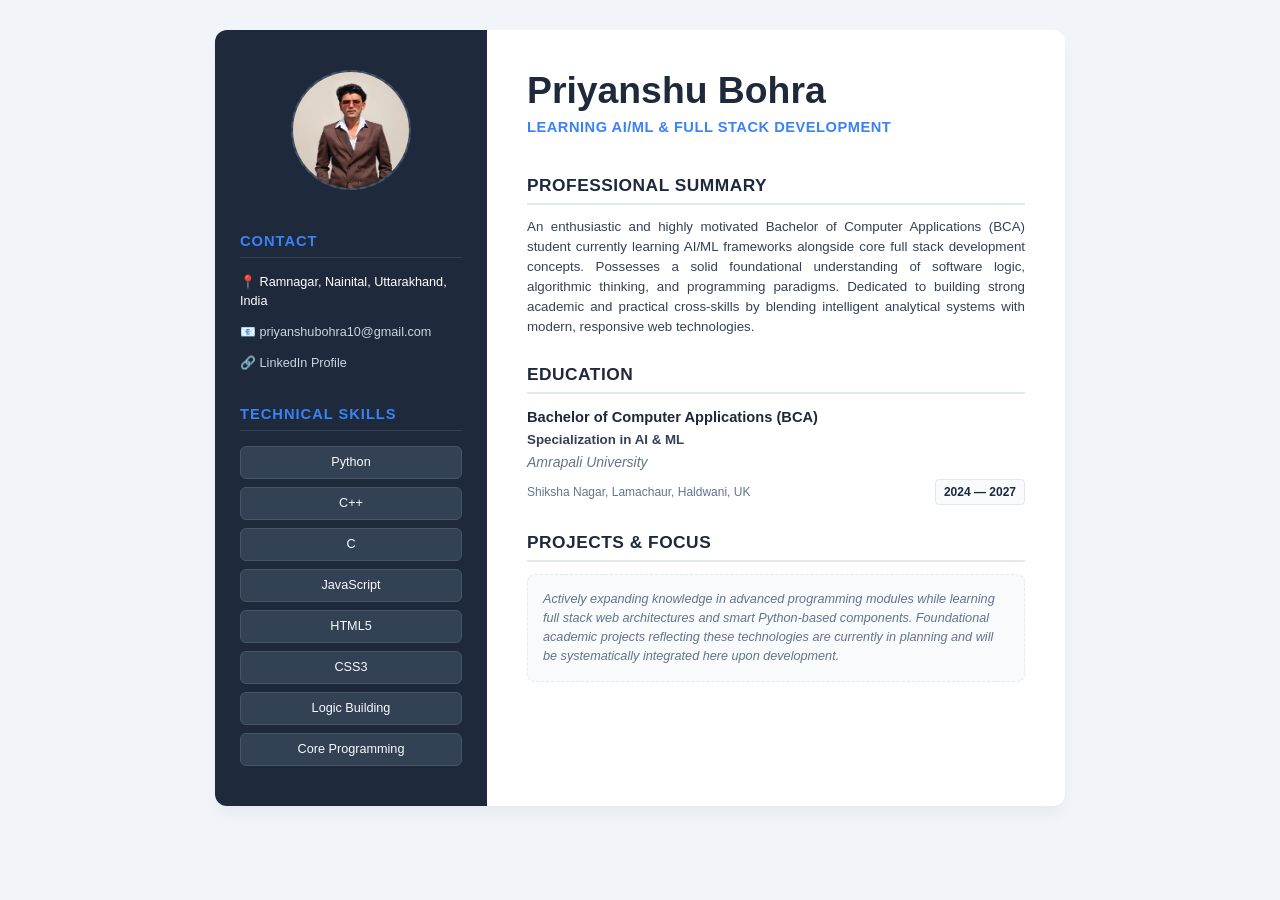
<file: index.html>
<!DOCTYPE html>
<html lang="en">

<head>
    <meta charset="UTF-8">
    <meta name="viewport" content="width=device-width, initial-scale=1.0">
    <title>Priyanshu Bohra - Resume</title>
    <link rel="stylesheet" href="style.css">
</head>

<body>

    <div class="resume-container">
        <!-- Left Sidebar (Photo, Contact & Skills) -->
        <aside class="sidebar">
            <!-- Photo Section -->
            <div class="profile-photo-container">
                <div class="photo-box">
                    <img src="priyanshuBohra.png" alt="Priyanshu Bohra" class="profile-img" onerror="this.style.display='none';">
                    <span class="photo-placeholder-text">ADD PHOTO</span>
                </div>
            </div>

            <div class="sidebar-section">
                <h3>Contact</h3>
                <ul class="contact-list">
                    <li>📍 Ramnagar, Nainital, Uttarakhand, India</li>
                    <li>📧 <a href="mailto:priyanshubohra10@gmail.com">priyanshubohra10@gmail.com</a></li>
                    <li>🔗 <a href="https://www.linkedin.com/in/priyanshu-bohra-50b60b409" target="_blank">LinkedIn
                            Profile</a></li>
                </ul>
            </div>

            <div class="sidebar-section">
                <h3>Technical Skills</h3>
                <div class="skills-vertical">
                    <span class="skill-tag">Python</span>
                    <span class="skill-tag">C++</span>
                    <span class="skill-tag">C</span>
                    <span class="skill-tag">JavaScript</span>
                    <span class="skill-tag">HTML5</span>
                    <span class="skill-tag">CSS3</span>
                    <span class="skill-tag">Logic Building</span>
                    <span class="skill-tag">Core Programming</span>
                </div>
            </div>
        </aside>

        <!-- Right Main Content Area -->
        <main class="main-content">
            <header class="main-header">
                <h1>Priyanshu Bohra</h1>
                <div class="subtitle">Learning AI/ML & Full Stack Development</div>
            </header>

            <section class="content-section">
                <h2>Professional Summary</h2>
                <p class="summary-text">
                    An enthusiastic and highly motivated Bachelor of Computer Applications (BCA) student currently
                    learning AI/ML frameworks alongside core full stack development concepts. Possesses a solid
                    foundational understanding of software logic, algorithmic thinking, and programming paradigms.
                    Dedicated to building strong academic and practical cross-skills by blending intelligent analytical
                    systems with modern, responsive web technologies.
                </p>
            </section>

            <section class="content-section">
                <h2>Education</h2>
                <div class="education-block">
                    <div class="degree-title">Bachelor of Computer Applications (BCA)</div>
                    <div class="specialization">Specialization in AI & ML</div>
                    <div class="institution">Amrapali University</div>
                    <div class="location-timeline">
                        <span>Shiksha Nagar, Lamachaur, Haldwani, UK</span>
                        <span class="date-badge">2024 — 2027</span>
                    </div>
                </div>
            </section>

            <section class="content-section">
                <h2>Projects & Focus</h2>
                <div class="project-card-placeholder">
                    <p>Actively expanding knowledge in advanced programming modules while learning full stack web
                        architectures and smart Python-based components. Foundational academic projects reflecting these
                        technologies are currently in planning and will be systematically integrated here upon
                        development.</p>
                </div>
            </section>
        </main>
    </div>

</body>

</html>
</file>
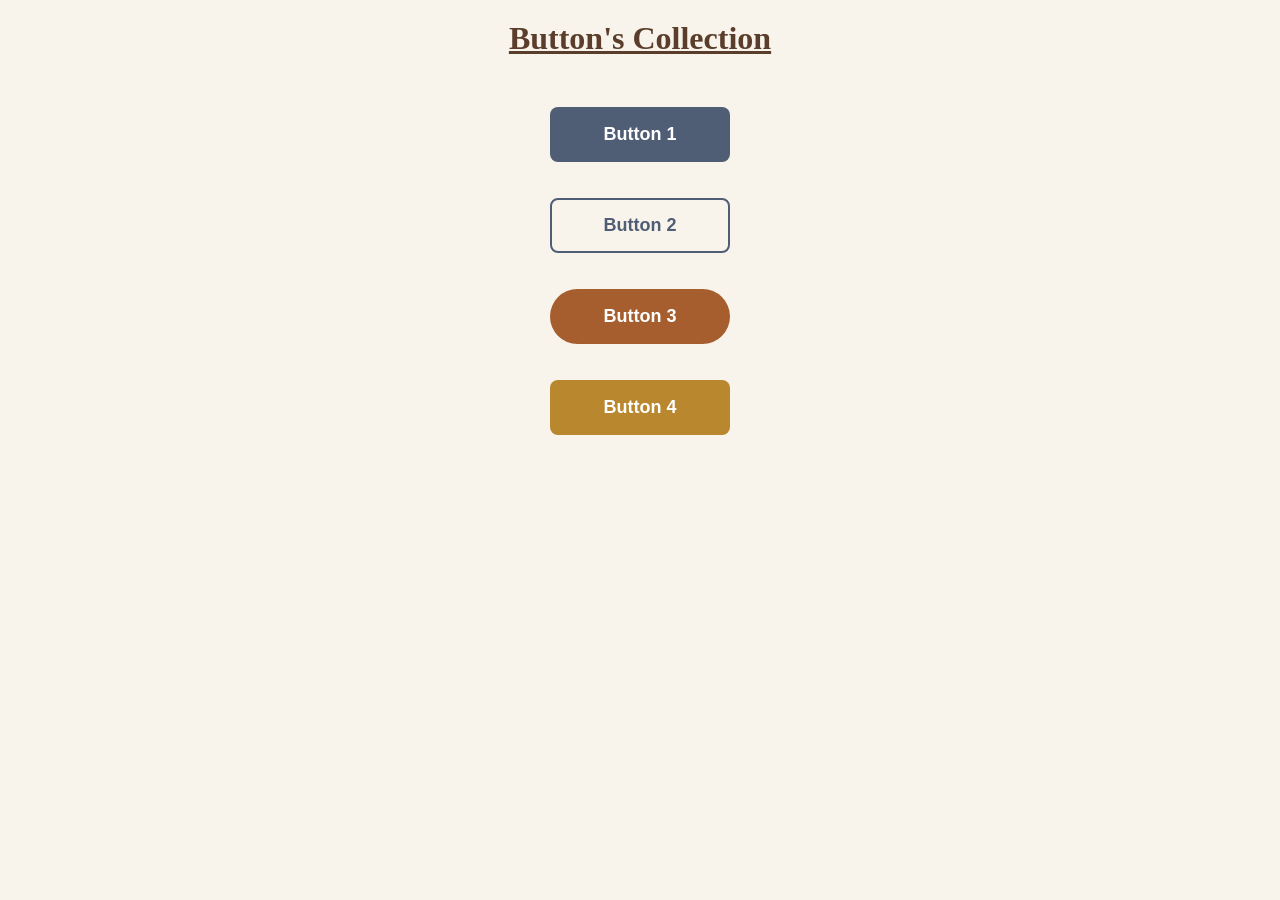
<file: button/index.html>
<!DOCTYPE html>
<html lang="en">
<head>
    <meta charset="UTF-8">
    <meta name="viewport" content="width=device-width, initial-scale=1.0">
    <title>Buttons Collection</title>
    <link rel="stylesheet" href="style.css">
</head>
<body>
    <h1><u>Button's Collection</u></h1>
    <div>
        <button id="btn1">Button 1</button>
        <br><br>
        <button id="btn2">Button 2</button>
        <br><br>
        <button id="btn3">Button 3</button>
        <br><br>
        <button id="btn4">Button 4</button>
        <br><br>
    </div>
    
</body>
</html>
</file>
<file: style.css>
:root {
    --primary-dark: #1e293b;
    --accent-blue: #3b82f6;
    --text-main: #334155;
    --text-muted: #64748b;
    --bg-light: #f8fafc;
    --border-light: #e2e8f0;
}

* {
    box-sizing: border-box;
    margin: 0;
    padding: 0;
}

body {
    font-family: 'Segoe UI', Arial, sans-serif;
    color: var(--text-main);
    background-color: #f1f5f9;
    line-height: 1.5;
    padding: 30px 15px;
}

.resume-container {
    max-width: 850px;
    margin: 0 auto;
    background-color: #ffffff;
    display: flex;
    border-radius: 12px;
    overflow: hidden;
    box-shadow: 0 10px 15px -3px rgba(0, 0, 0, 0.05);
}

.sidebar {
    width: 32%;
    background-color: var(--primary-dark);
    color: #ffffff;
    padding: 40px 25px;
    display: flex;
    flex-direction: column;
    gap: 30px;
}

.profile-photo-container {
    display: flex;
    justify-content: center;
    margin-bottom: 10px;
}

.photo-box {
    width: 120px;
    height: 120px;
    border: 2px dashed #475569;
    background-color: #334155;
    border-radius: 50%;
    display: flex;
    align-items: center;
    justify-content: center;
    overflow: hidden;
    position: relative;
}

.photo-placeholder-text {
    font-size: 8pt;
    color: #94a3b8;
    font-weight: bold;
    letter-spacing: 0.5px;
    text-align: center;
    position: absolute;
    z-index: 1;
}

.profile-img {
    width: 100%;
    height: 100%;
    object-fit: cover;
    position: absolute;
    top: 0;
    left: 0;
    z-index: 2;
}

.sidebar-section h3 {
    font-size: 11pt;
    text-transform: uppercase;
    letter-spacing: 1px;
    color: var(--accent-blue);
    margin-bottom: 15px;
    border-bottom: 1px solid #334155;
    padding-bottom: 5px;
}

.contact-list {
    list-style: none;
    font-size: 9.5pt;
    display: flex;
    flex-direction: column;
    gap: 12px;
}

.contact-list a {
    color: #cbd5e1;
    text-decoration: none;
}

.contact-list a:hover {
    color: #ffffff;
    text-decoration: underline;
}

.skills-vertical {
    display: flex;
    flex-direction: column;
    gap: 8px;
}

.skill-tag {
    background-color: #334155;
    color: #f8fafc;
    padding: 6px 12px;
    border-radius: 6px;
    font-size: 9.5pt;
    font-weight: 500;
    text-align: center;
    border: 1px solid #475569;
}

.main-content {
    width: 68%;
    padding: 40px;
    display: flex;
    flex-direction: column;
    gap: 25px;
}

.main-header {
    margin-bottom: 10px;
}

h1 {
    font-size: 28pt;
    color: var(--primary-dark);
    font-weight: 700;
    line-height: 1.1;
}

.subtitle {
    font-size: 11pt;
    color: var(--accent-blue);
    font-weight: 600;
    margin-top: 5px;
    text-transform: uppercase;
    letter-spacing: 0.5px;
}

h2 {
    font-size: 13pt;
    color: var(--primary-dark);
    text-transform: uppercase;
    letter-spacing: 0.5px;
    border-bottom: 2px solid var(--border-light);
    padding-bottom: 4px;
    margin-bottom: 12px;
}

.summary-text {
    font-size: 10pt;
    text-align: justify;
    color: var(--text-main);
}

.education-block {
    display: flex;
    flex-direction: column;
    gap: 2px;
}

.degree-title {
    font-size: 11pt;
    font-weight: 700;
    color: var(--primary-dark);
}

.specialization {
    font-size: 10pt;
    font-weight: 600;
    color: var(--text-main);
}

.institution {
    font-size: 10.5pt;
    color: var(--text-muted);
    font-style: italic;
}

.location-timeline {
    display: flex;
    justify-content: space-between;
    align-items: center;
    font-size: 9pt;
    color: var(--text-muted);
    margin-top: 4px;
}

.date-badge {
    background-color: var(--bg-light);
    color: var(--primary-dark);
    padding: 3px 8px;
    border-radius: 4px;
    font-weight: 600;
    border: 1px solid var(--border-light);
}

.project-card-placeholder {
    background-color: var(--bg-light);
    border: 1px dashed var(--border-light);
    padding: 15px;
    border-radius: 8px;
}

.project-card-placeholder p {
    font-size: 9.5pt;
    color: var(--text-muted);
    font-style: italic;
}

@media print {
    body {
        padding: 0;
        background-color: #ffffff;
    }
    .resume-container {
        box-shadow: none;
        max-width: 100%;
        border-radius: 0;
    }
    .sidebar {
        background-color: #1e293b !important;
        -webkit-print-color-adjust: exact;
        print-color-adjust: exact;
    }
}
</file>
<file: button/style.css>
* {
    margin: 0;
    padding: 0;
}

body {
    background-color: #F8F4EC;
    text-align: center;
}

h1 {
    margin: 20px 0 50px;
    color: #5A3E2B;
}

div {
    display: flex;
    flex-direction: column;
    align-items: center;
}

button {
    width: 180px;
    height: 55px;
    font-size: 18px;
    font-weight: bold;
    cursor: pointer;
}

/* Solid */

#btn1 {
    background-color: #4F5D75;
    color: white;
    border: none;
    border-radius: 8px;
}

#btn1:hover {
    background-color: #3D4A61;
}

/* Outline */

#btn2 {
    background-color: transparent;
    color: #4F5D75;
    border: 2px solid #4F5D75;
    border-radius: 8px;
}

#btn2:hover {
    background-color: #4F5D75;
    color: white;
}

/* Pill */

#btn3 {
    background-color: #A65E2E;
    color: white;
    border: none;
    border-radius: 30px;
}

#btn3:hover {
    background-color: #8B4C22;
}

/* Accent */

#btn4 {
    background-color: #B8872E;
    color: white;
    border: none;
    border-radius: 8px;
}

#btn4:hover {
    background-color: #9F7120;
}
</file>
